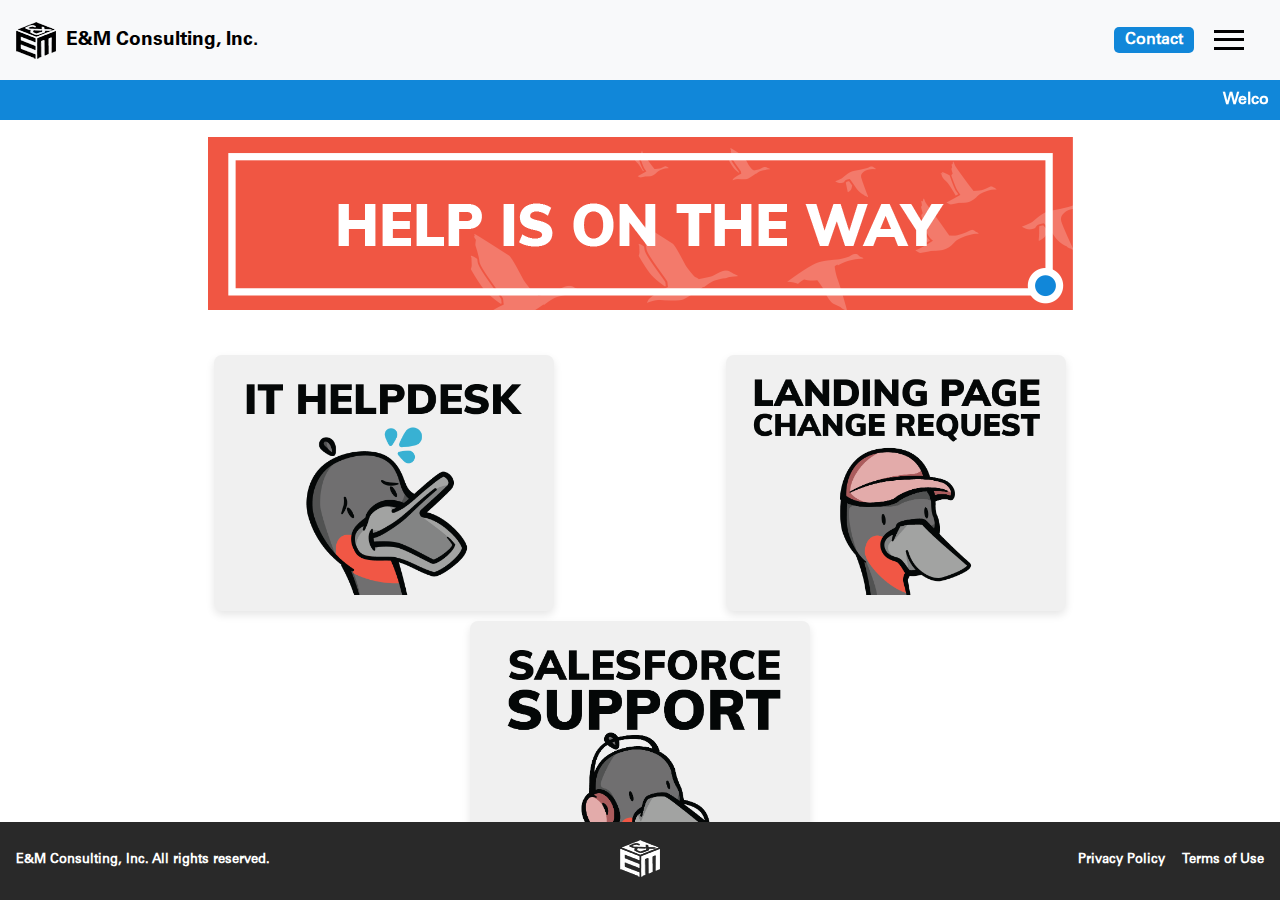
<file: index.html>
<!DOCTYPE html>
<html lang="en">
<head>
    <meta charset="UTF-8">
    <meta name="viewport" content="width=device-width, initial-scale=1.0">
    <meta name="robots" content="noindex">
    <title>IT Help Desk</title>
    <link rel="stylesheet" href="styles.css">
    <script type="text/javascript">
        (function(c,l,a,r,i,t,y){
            c[a]=c[a]||function(){(c[a].q=c[a].q||[]).push(arguments)};
            t=l.createElement(r);t.async=1;t.src="https://www.clarity.ms/tag/"+i;
            y=l.getElementsByTagName(r)[0];y.parentNode.insertBefore(t,y);
        })(window, document, "clarity", "script", "pf2n4ml50a");
    </script>
</head>
<body>
    <div id="header-placeholder"></div>

    <div class="scrolling-message" id="marquee-placeholder"></div>

    <main id="main-content">
        <div class="banner"></div>
        <div class="button-container">
            <a href="https://forms.office.com/r/xunK5Cj8cf" class="button" aria-label="Main IT Form" target="_blank" rel="noopener">
                <img src="images/mainit1.png" alt="Main IT Form">
            </a>
            <a href="https://forms.office.com/r/E4v0tWrq0f" class="button" aria-label="LP Ticket Form" target="_blank" rel="noopener">
                <img src="images/LPticket1.png" alt="LP Ticket Form">
            </a>
            <a href="https://forms.office.com/r/1tJ7vWxRtu" class="button" aria-label="SF Ticket Form" target="_blank" rel="noopener">
                <img src="images/SFticket1.png" alt="SF Ticket Form">
            </a>
        </div>
    </main>

    <div id="footer-placeholder"></div>

    <script src="loadHeaderFooter.js"></script>
    <script>
        loadHTML('marquee.html', 'marquee-placeholder').then(() => {
            const marqueeText = document.getElementById('marquee-text');
            const marqueeContent = marqueeText.textContent;

            if (marqueeContent.startsWith('[!]')) {
                marqueeText.textContent = marqueeContent.substring(3);
                marqueeText.parentElement.style.backgroundColor = 'red';
            } else if (marqueeContent.startsWith('[c]')) {
                marqueeText.textContent = marqueeContent.substring(3);
                marqueeText.parentElement.style.backgroundColor = 'yellow';
                marqueeText.style.color = 'black';
            } else {
                marqueeText.parentElement.style.backgroundColor = '#1187d9';
                marqueeText.style.color = 'white';
            }
        });
    </script>
</body>
</html>
</file>
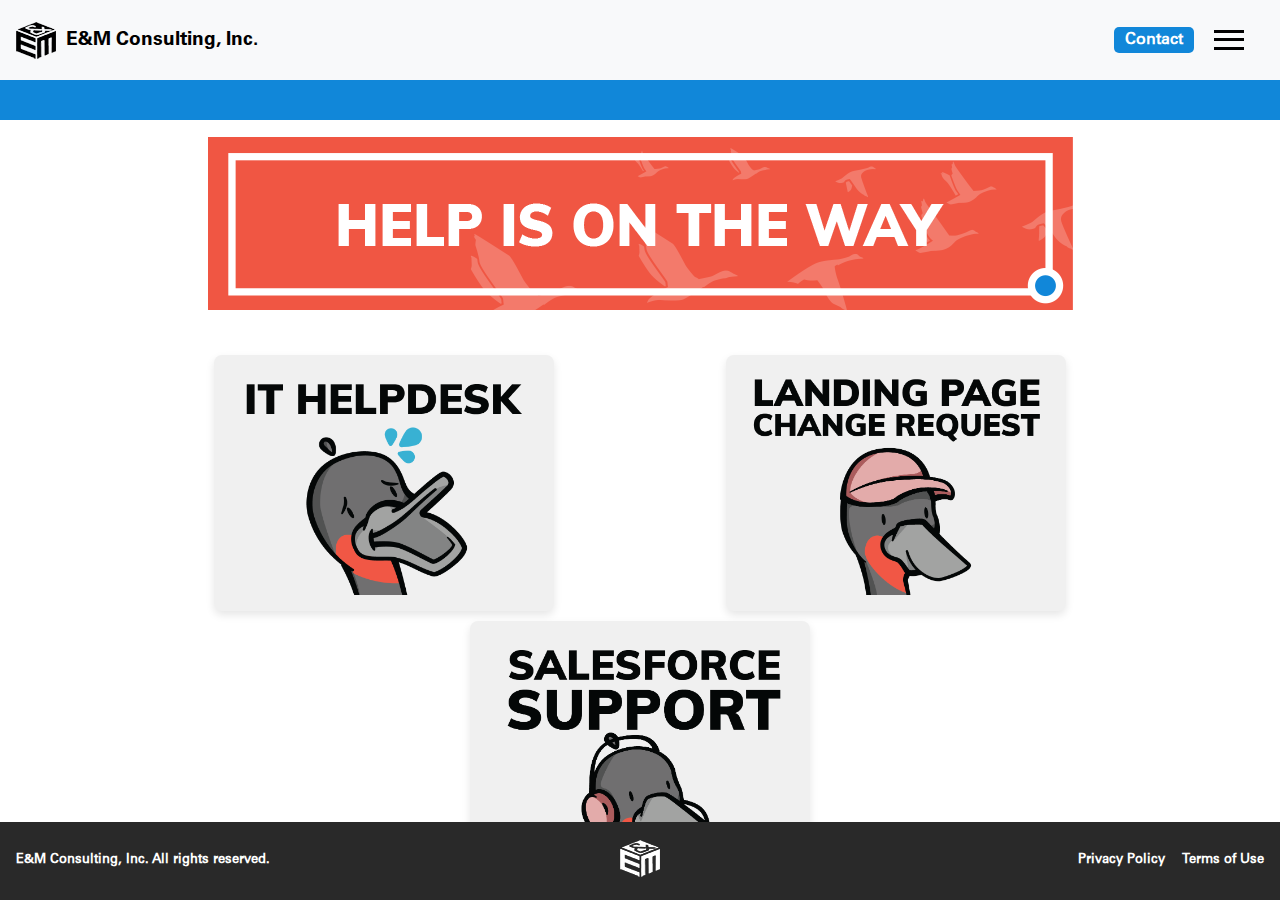
<file: home.html>
<!DOCTYPE html>
<html lang="en">
<head>
    <meta charset="UTF-8">
    <meta name="viewport" content="width=device-width, initial-scale=1.0">
    <meta name="robots" content="noindex">
    <title>IT Help Desk</title>
    <link rel="stylesheet" href="styles.css">
    <script src="https://alcdn.msauth.net/browser/2.14.2/js/msal-browser.min.js"></script>
    <script type="text/javascript">
        (function(c,l,a,r,i,t,y){
            c[a]=c[a]||function(){(c[a].q=c[a].q||[]).push(arguments)};
            t=l.createElement(r);t.async=1;t.src="https://www.clarity.ms/tag/"+i;
            y=l.getElementsByTagName(r)[0];y.parentNode.insertBefore(t,y);
        })(window, document, "clarity", "script", "pf2n4ml50a");
    </script>
</head>
<body>
    <div id="header-placeholder"></div>

    <div class="scrolling-message" id="marquee-placeholder"></div>

    <main id="main-content">
        <div class="banner"></div>
        <div class="button-container">
            <a href="https://forms.office.com/r/xunK5Cj8cf" class="button" aria-label="Main IT Form" target="_blank" rel="noopener">
                <img src="images/mainit1.png" alt="Main IT Form">
            </a>
            <a href="https://forms.office.com/r/E4v0tWrq0f" class="button" aria-label="LP Ticket Form" target="_blank" rel="noopener">
                <img src="images/LPticket1.png" alt="LP Ticket Form">
            </a>
            <a href="https://forms.office.com/r/1tJ7vWxRtu" class="button" aria-label="SF Ticket Form" target="_blank" rel="noopener">
                <img src="images/SFticket1.png" alt="SF Ticket Form">
            </a>
        </div>
    </main>

    <div id="footer-placeholder"></div>

    <script src="loadHeaderFooter.js"></script>
    <script>
        const msalConfig = {
            auth: {
                clientId: '4bbc56d1-764a-4852-8e0a-f5f8d1aebd6a',
                authority: 'https://login.microsoftonline.com/bcb6fc16-659f-41d3-98c9-5c276e196944',
                redirectUri: '/helpdesk/home.html'
            }
        };

        const msalInstance = new msal.PublicClientApplication(msalConfig);
        const account = JSON.parse(sessionStorage.getItem('msalAccount'));

        if (account) {
            msalInstance.acquireTokenSilent({
                account: account,
                scopes: ["user.read"]
            }).then(tokenResponse => {
                console.log('Token acquired silently:', tokenResponse);
            }).catch(error => {
                console.error('Error acquiring token silently:', error);
            });
        }

        loadHTML('marquee.html', 'marquee-placeholder').then(() => {
            const marqueeText = document.getElementById('marquee-text');
            const marqueeContent = marqueeText.textContent;

            if (marqueeContent.startsWith('[!]')) {
                marqueeText.textContent = marqueeContent.substring(3);
                marqueeText.parentElement.style.backgroundColor = 'red';
            } else if (marqueeContent.startsWith('[c]')) {
                marqueeText.textContent = marqueeContent.substring(3);
                marqueeText.parentElement.style.backgroundColor = 'yellow';
                marqueeText.style.color = 'black';
            } else {
                marqueeText.parentElement.style.backgroundColor = '#1187d9';
                marqueeText.style.color = 'white';
            }
        });
    </script>
</body>
</html>
</file>
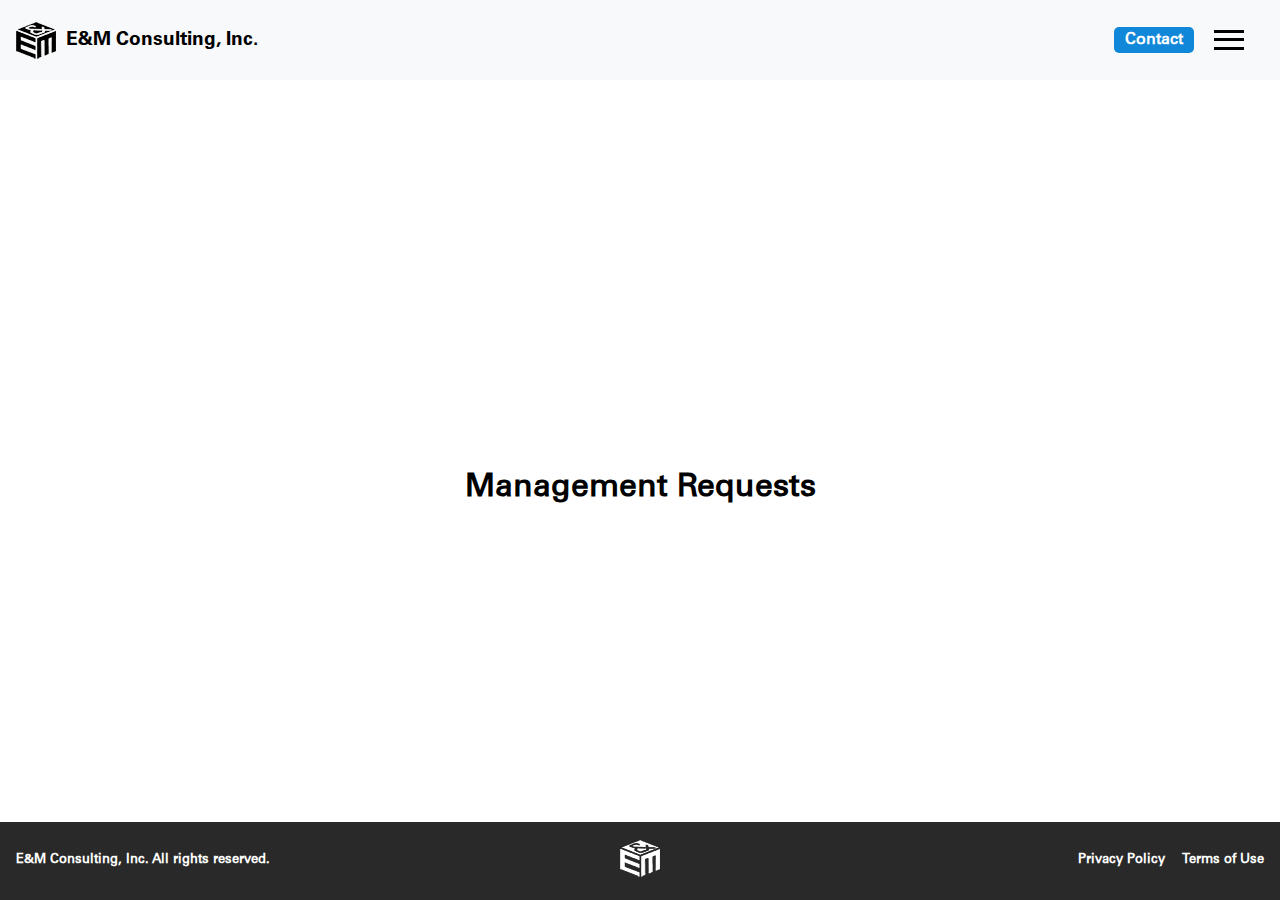
<file: management.html>
<!DOCTYPE html>
<html lang="en">
<head>
    <meta charset="UTF-8">
    <meta name="viewport" content="width=device-width, initial-scale=1.0">
    <meta name="robots" content="noindex">
    <title>IT Help Desk - Management Requests</title>
    <link rel="stylesheet" href="styles.css">
    <script src="https://alcdn.msauth.net/browser/2.14.2/js/msal-browser.min.js"></script>
    <script type="text/javascript">
        (function(c,l,a,r,i,t,y){
            c[a]=c[a]||function(){(c[a].q=c[a].q||[]).push(arguments)};
            t=l.createElement(r);t.async=1;t.src="https://www.clarity.ms/tag/"+i;
            y=l.getElementsByTagName(r)[0];y.parentNode.insertBefore(t,y);
        })(window, document, "clarity", "script", "pf2n4ml50a");
    </script>
</head>
<body>
    <div id="header-placeholder"></div>

    <main>
        <h1 class="page-title">Management Requests</h1>
        <div id="form-list-placeholder"></div>
    </main>

    <div id="footer-placeholder"></div>

    <script src="loadHeaderFooter.js"></script>
    <script>
        const msalConfig = {
            auth: {
                clientId: '4bbc56d1-764a-4852-8e0a-f5f8d1aebd6a',
                authority: 'https://login.microsoftonline.com/bcb6fc16-659f-41d3-98c9-5c276e196944',
                redirectUri: 'https://reserveyourad.com/helpdesk/home.html'
            }
        };

        const msalInstance = new msal.PublicClientApplication(msalConfig);
        const account = JSON.parse(sessionStorage.getItem('msalAccount'));

        if (account) {
            msalInstance.acquireTokenSilent({
                account: account,
                scopes: ["user.read"]
            }).then(tokenResponse => {
                console.log('Token acquired silently:', tokenResponse);
            }).catch(error => {
                console.error('Error acquiring token silently:', error);
            });
        }

        loadHTML('managementtable.html', 'form-list-placeholder');
    </script>
</body>
</html>
</file>
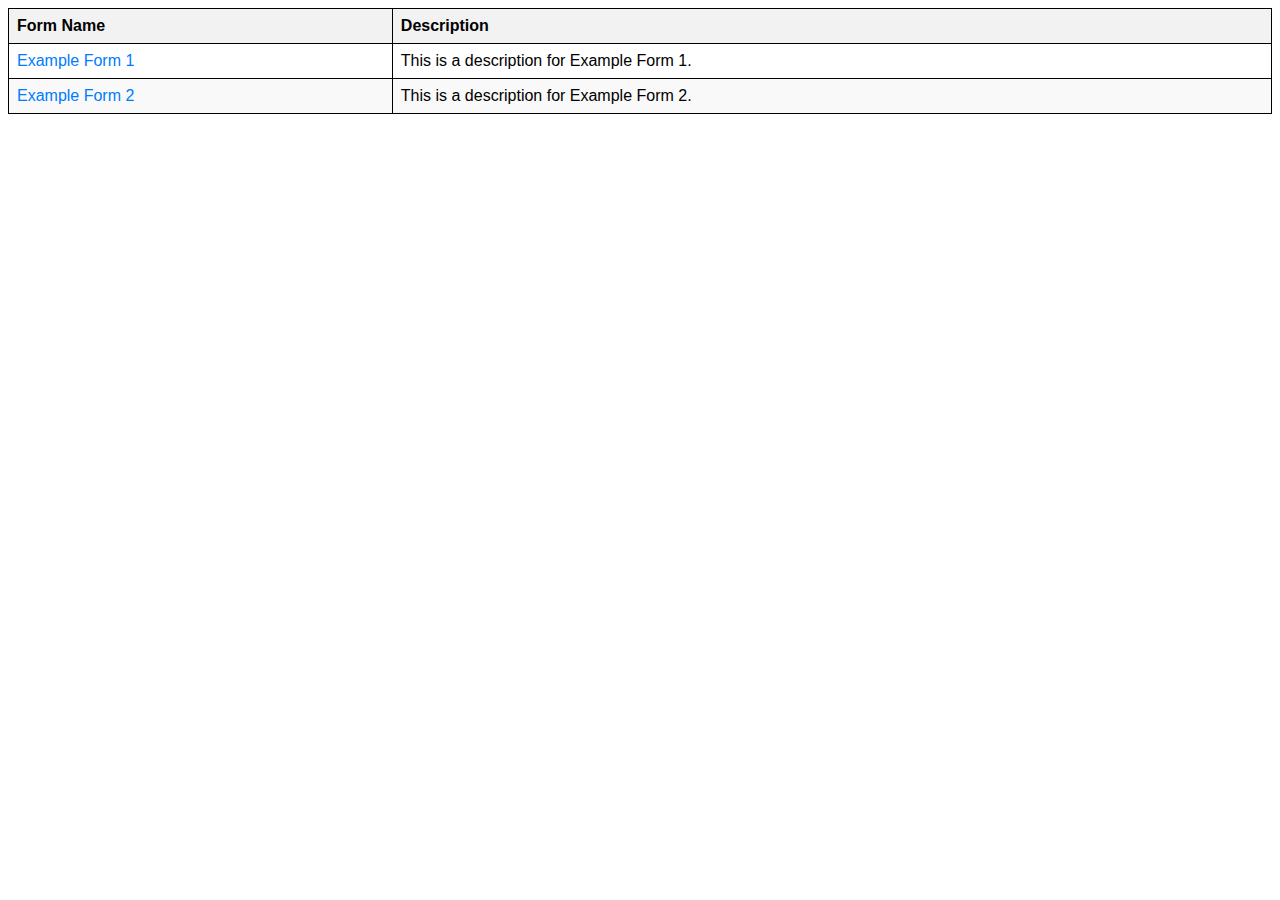
<file: managementtable.html>
<html lang="en">
<head>
    <meta charset="UTF-8">
    <meta name="viewport" content="width=device-width, initial-scale=1.0">
    <title>Management Table</title>
    <style>
        table {
            border-collapse: collapse;
            width: 100%;
            font-family: Arial, sans-serif;
        }
        th, td {
            border: 1px solid black;
            padding: 8px;
            text-align: left;
        }
        th {
            background-color: #f2f2f2;
        }
        tr:nth-child(even) {
            background-color: #f9f9f9;
        }
        tr:hover {
            background-color: #e0e0e0;
        }
        a {
            color: #007bff;
            text-decoration: none;
        }
        a:hover {
            text-decoration: underline;
        }
        body {
            overflow: auto;
        }
    </style>
</head>
<body>
    <table>
        <thead>
            <tr>
                <th>Form Name</th>
                <th>Description</th>
            </tr>
        </thead>
        <tbody>
            <tr>
                <td><a href="https://example.com/form1">Example Form 1</a></td>
                <td>This is a description for Example Form 1.</td>
            </tr>
            <tr>
                <td><a href="https://example.com/form2">Example Form 2</a></td>
                <td>This is a description for Example Form 2.</td>
            </tr>
        </tbody>
    </table>
</body>
</html>
</file>
<file: styles.css>
@font-face {
    font-family: 'Univers';
    src: url('fonts/UniversLTStd.otf') format('opentype');
}

@font-face {
    font-family: 'UniversBold';
    src: url('fonts/UniversLTStd-Bold.otf') format('opentype');
}

body {
    font-family: 'Univers', Arial, sans-serif;
    margin: 0;
    padding: 0;
    display: flex;
    flex-direction: column;
    min-height: 100vh;
    overflow: hidden;
}

header, footer {
    width: 100%;
    box-sizing: border-box;
}

header {
    background-color: #f8f9fa;
    color: black;
    padding: 1em 0;
    display: flex;
    justify-content: space-between;
    align-items: center;
    position: relative;
    height: 80px;
}

.company-info {
    display: flex;
    align-items: center;
    margin-left: 1em;
}

.company-logo {
    width: 40px;
    height: auto;
    margin-right: 10px;
}

.company-name {
    font-size: 1.2em;
    font-family: 'UniversBold', Arial, sans-serif;
}

.company-info a {
    display: flex;
    align-items: center;
    text-decoration: none;
    color: black;
}

.company-info a:hover .company-name {
    text-decoration: underline;
}

.contact-button {
    display: flex;
    align-items: center;
    justify-content: center;
    width: 80px;
    height: 25px;
    cursor: pointer;
    margin-right: 1em;
    background-color: #1187d9;
    color: white;
    border-radius: 5px;
    font-weight: bold;
    position: absolute;
    right: 70px;
    text-align: center;
    line-height: 25px;
    padding: 1px 0 0 0;
}

.contact-button:hover {
    background-color: #005a9e;
}

.hamburger-menu {
    display: flex;
    flex-direction: column;
    justify-content: space-around;
    width: 30px;
    height: 25px;
    cursor: pointer;
    margin-right: 1em;
    position: absolute;
    right: 20px;
    transition: background-color 0.3s ease;
}

.hamburger-menu:hover {
    background-color: #ddd;
}

.hamburger-menu span {
    display: block;
    width: 100%;
    height: 3px;
    background-color: black;
    transition: all 0.3s ease;
}

.nav-menu {
    display: none;
    position: absolute;
    top: 60px;
    right: 1em;
    background-color: #f8f9fa;
    box-shadow: 0 4px 8px rgba(0, 0, 0, 0.1);
    border-radius: 8px;
    overflow: hidden;
    z-index: 1000;
    max-height: 400px;
    overflow-y: auto;
}

.nav-menu ul {
    list-style: none;
    padding: 0;
    margin: 0;
}

.nav-menu ul li {
    border-bottom: 1px solid #ddd;
}

.nav-menu ul li a {
    display: block;
    padding: 1em;
    text-decoration: none;
    color: black;
}

.nav-menu ul li a:hover {
    background-color: #ddd;
}

.nav-menu.show {
    display: block;
}

.nav-menu ul ul {
    display: none;
    list-style: none;
    padding: 0;
    margin: 0;
    background-color: #f8f9fa;
    border-radius: 8px;
    box-shadow: 0 4px 8px rgba(0, 0, 0, 0.1);
    position: absolute;
    left: 100%;
    top: 0;
}

.nav-menu ul li:hover > ul {
    display: block;
}

.nav-menu ul ul li {
    border-bottom: 1px solid #ddd;
}

.nav-menu ul ul li a {
    padding: 1em;
    text-decoration: none;
    color: black;
}

.nav-menu ul ul li a:hover {
    background-color: #ddd;
}

.nav-header {
    padding: 1em;
    font-weight: bold;
    background-color: #e0e0e0;
    border-bottom: 1px solid #ddd;
    cursor: default;
}

.nav-header:hover {
    background-color: #e0e0e0;
}

.nav-subitem {
    padding-left: 2em;
}

.nav-subitem a {
    padding: 1em;
    text-decoration: none;
    color: black;
}

.nav-subitem a:hover {
    background-color: #ddd;
}

.nav-item {
    padding-left: 1em;
}

.nav-item a {
    padding: 1em;
    text-decoration: none;
    color: black;
}

.nav-item a:hover {
    background-color: #ddd;
}

.bold-text {
    font-weight: bold;
}

footer {
    background-color: #292929;
    color: white;
    display: flex;
    justify-content: space-between;
    align-items: center;
    padding: 1em;
    text-align: center;
    width: 100%;
    box-sizing: border-box;
    position: absolute;
    bottom: 0;
    left: 0;
}

.footer-left, .footer-right {
    flex: 1;
    font-size: small;
    font-weight: bold;
}

.footer-left {
    text-align: left;
}

.footer-center {
    flex: 1;
    text-align: center;
}

.footer-right {
    text-align: right;
}

.footer-button {
    color: white;
    text-decoration: none;
    margin-left: 1em;
}

.footer-center a {
    display: inline-block;
}

.footer-center img {
    width: auto;
    height: 40px;
}

main {
    flex: 1;
    display: flex;
}

.footer-center img {
    width: auto;
    height: 40px;
}

main {
    flex: 1;
    display: flex;
    flex-direction: column;
    justify-content: center;
    align-items: center;
    overflow: auto;
}

.button-container {
    display: flex;
    justify-content: space-around;
    width: 80%;
    flex-wrap: wrap;
}

.button {
    display: flex;
    flex-direction: column;
    align-items: center;
    text-decoration: none;
    color: black;
    background-color: #f0f0f0;
    padding: 1em;
    border-radius: 8px;
    width: 30%;
    box-shadow: 0 4px 8px rgba(0, 0, 0, 0.1);
    transition: transform 0.6s cubic-bezier(0.25, 0.8, 0.25, 1), background-image 0.6s cubic-bezier(0.25, 0.8, 0.25, 1), opacity 0.6s cubic-bezier(0.25, 0.8, 0.25, 1), background-color 0.6s cubic-bezier(0.25, 0.8, 0.25, 1);
    position: relative;
    overflow: hidden;
    margin: 5px;
}

.button img {
    max-width: 100%;
    height: auto;
    border-radius: 8px;
    transition: opacity 0.6s cubic-bezier(0.25, 0.8, 0.25, 1);
}

.button span {
    margin-top: 0.5em;
    font-size: 1.2em;
}

.button:hover {
    transform: scale(1.05);
    background-size: cover;
    background-position: center;
    background-color: #e0e0e0;
}

.button:hover img {
    opacity: 0;
}

.button:nth-child(1):hover {
    background-image: url('images/mainit2.png');
}

.button:nth-child(2):hover {
    background-image: url('images/LPticket2.png');
}

.button:nth-child(3):hover {
    background-image: url('images/SFticket2.png');
}

#signInButton {
    padding: 10px 20px;
    background-color: #1187d9;
    color: white;
    border: none;
    border-radius: 5px;
    cursor: pointer;
    font-size: 1em;
    width: 100%;
    max-width: 200px;
}

#signInButton:hover {
    background-color: #005a9e;
}

body.signin-page {
    display: flex;
    justify-content: center;
    align-items: center;
    height: 100vh;
    margin: 0;
    background-color: #f3f2f1;
    font-family: 'Segoe UI', Tahoma, Geneva, Verdana, sans-serif;
}

#content {
    text-align: center;
    background-color: white;
    padding: 1em;
    border-radius: 8px;
    box-shadow: 0 4px 8px rgba(0, 0, 0, 0.1);
    width: 100%;
    max-width: 200px;
    display: flex;
    justify-content: center;
    align-items: center;
    box-sizing: border-box;
}

#content .company-logo {
    width: 150px;
    height: auto;
    margin-bottom: 20px;
}

#content .company-name {
    font-size: 1.5em;
    font-weight: bold;
    margin-bottom: 20px;
    color: #1187d9;
}

.contact-menu {
    display: none;
    position: absolute;
    top: 60px;
    right: 100px;
    background-color: #f8f9fa;
    box-shadow: 0 4px 8px rgba(0, 0, 0, 0.1);
    border-radius: 8px;
    overflow: hidden;
    z-index: 1000;
    max-height: 400px;
    overflow-y: auto;
    padding: 1em;
}

.contact-menu.show {
    display: block;
}

.scrolling-message {
    background-color: #1187d9;
    color: white;
    padding: 10px;
    text-align: center;
    font-weight: bold;
    font-size: 1em;
    display: flex;
    align-items: center;
    justify-content: center;
    height: 20px;
}

.scrolling-message marquee {
    width: 100%;
}

.page-title {
    text-align: center;
    margin-top: 20px;
    font-size: 2em;
    font-weight: bold;
}

.banner {
    margin-bottom: 40px;
    width: 865px;
    height: 173px;
    background-image: url('images/helpbanner.png');
    background-size: cover;
    background-position: center;
}

@media (max-width: 600px) {
    .banner {
        background-image: url('images/helpbannersmall.png');
        width: 100%;
        height: auto;
    }
}

.user-info {
    display: none;
}

.flex-center {
    display: flex;
    align-items: center;
}

.techgusty-logo {
    margin-right: 10px;
    width: 560px;
    height: 589px;
}

#main-content {
    flex: 1;
    display: flex;
    justify-content: center;
    align-items: center;
}

.full-width {
    width: 100%;
}

.main-content {
    width: 100%;
    display: flex;
    justify-content: center;
    align-items: center;
    flex: 1;
}

.content-center {
    display: flex;
    justify-content: center;
    align-items: center;
}
</file>
